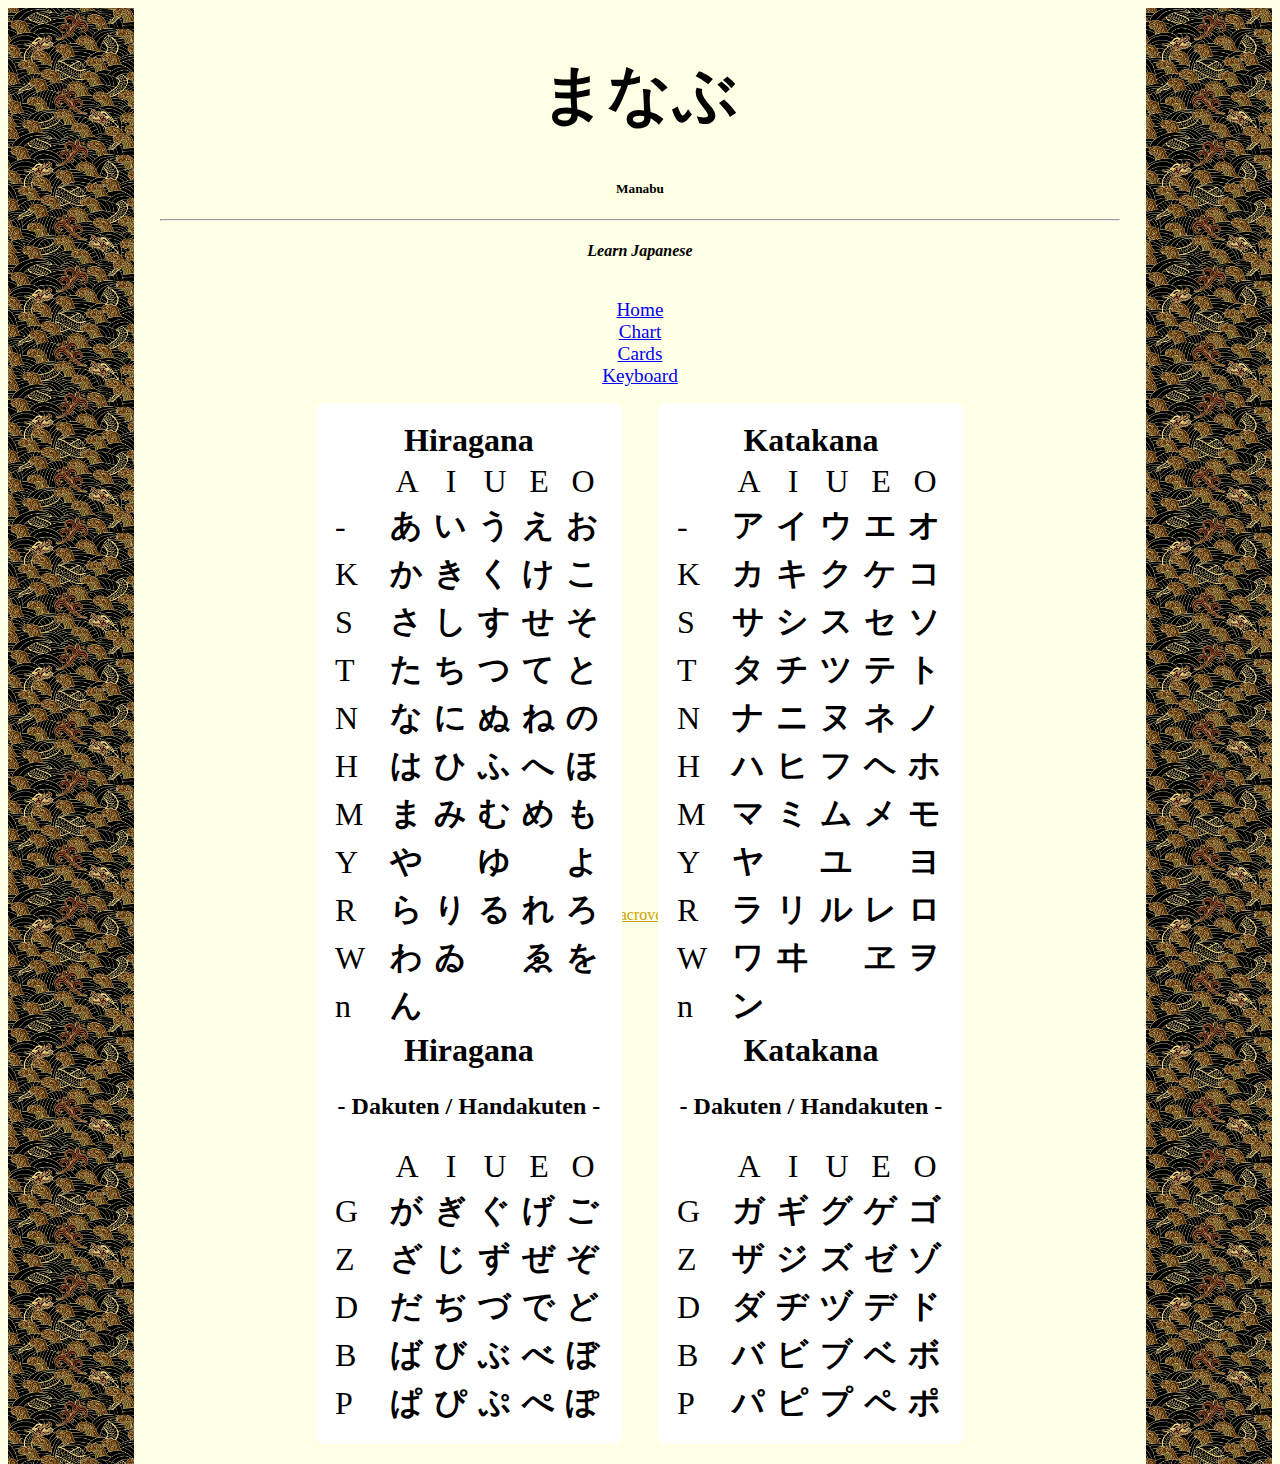
<file: chart.html>
<!DOCTYPE html>
<html lang="en-US">
    <head>
        <meta charset="utf-8" />
        <meta name="viewport" content="initial-scale=1.0, width=device-width" />
        <title>Manabu | Learn Japanese</title>
        <script src="https://code.jquery.com/jquery-3.3.1.slim.min.js" integrity="sha384-q8i/X+965DzO0rT7abK41JStQIAqVgRVzpbzo5smXKp4YfRvH+8abtTE1Pi6jizo" crossorigin="anonymous"></script>
        <script src="https://cdnjs.cloudflare.com/ajax/libs/popper.js/1.14.3/umd/popper.min.js" integrity="sha384-ZMP7rVo3mIykV+2+9J3UJ46jBk0WLaUAdn689aCwoqbBJiSnjAK/l8WvCWPIPm49" crossorigin="anonymous"></script>
        <link rel="stylesheet" href="https://stackpath.bootstrapcdn.com/bootstrap/4.1.3/css/bootstrap.min.css" integrity="sha384-MCw98/SFnGE8fJT3GXwEOngsV7Zt27NXFoaoApmYm81iuXoPkFOJwJ8ERdknLPMO" crossorigin="anonymous">
        <script src="https://stackpath.bootstrapcdn.com/bootstrap/4.1.3/js/bootstrap.min.js" integrity="sha384-ChfqqxuZUCnJSK3+MXmPNIyE6ZbWh2IMqE241rYiqJxyMiZ6OW/JmZQ5stwEULTy" crossorigin="anonymous"></script>
        <script src="js/pic.js"></script>
        <link rel="stylesheet" href="styles/manabuStyles.css" />
        <link rel="stylesheet" href="styles/chartStyles.css" />
        <script src="js/background.js"></script>
    </head>
    <body onload="resizeBackground()">
        <div id="masterContainer" class="container-fluid">
			<div class="background leftDiv"></div>
			
			<div class="centerDiv">

				<div id="mainBody">
					<div>
						<header>
							<h1>まなぶ</h1>
							<h5>Manabu</h5>
							<hr/>
							<h4><em>Learn Japanese</em></h4>
						</header>
					</div>
                    <br/>
                    
                    <nav>
                        <ul style="list-style: none; margin: 0; padding: 0;">
                            <a class="btn btn-dark" href="index.html"><li style="font-size:larger;">Home</li></a>
                            <a class="btn btn-dark" href="chart.html"><li style="font-size:larger;">Chart</li></a>
                            <a class="btn btn-dark" href="cards.html"><li style="font-size:larger;">Cards</li></a>
                            <a class="btn btn-dark" href="typing.html"><li style="font-size:larger;">Keyboard</li></a>
                        </ul>
                    </nav>

                    <div id="chartContainer">
                        <div class="chart">
                            <table>
                                <thead>
                                    <td colspan="6">Hiragana</td>
                                </thead>
                                <tr>
                                    <td>&nbsp;</td>
                                    <td>A</td>
                                    <td>I</td>
                                    <td>U</td>
                                    <td>E</td>
                                    <td>O</td>
                                </tr>
                                <tr>
                                    <td>-</td>
                                    <td>&#x3042;</td>
                                    <td>&#x3044;</td>
                                    <td>&#x3046;</td>
                                    <td>&#x3048;</td>
                                    <td>&#x304A;</td>
                                </tr>
                                <tr>
                                    <td>K</td>
                                    <td>&#x304B;</td>
                                    <td>&#x304D;</td>
                                    <td>&#x304F;</td>
                                    <td>&#x3051;</td>
                                    <td>&#x3053;</td>
                                </tr>
                                <tr>
                                    <td>S</td>
                                    <td>&#x3055;</td>
                                    <td>&#x3057;</td>
                                    <td>&#x3059;</td>
                                    <td>&#x305B;</td>
                                    <td>&#x305D;</td>
                                </tr>
                                <tr>
                                    <td>T</td>
                                    <td>&#x305F;</td>
                                    <td>&#x3061;</td>
                                    <td>&#x3064;</td>
                                    <td>&#x3066;</td>
                                    <td>&#x3068;</td>
                                </tr>
                                <tr>
                                    <td>N</td>
                                    <td>&#x306A;</td>
                                    <td>&#x306B;</td>
                                    <td>&#x306C;</td>
                                    <td>&#x306D;</td>
                                    <td>&#x306E;</td>
                                </tr>
                                <tr>
                                    <td>H</td>
                                    <td>&#x306F;</td>
                                    <td>&#x3072;</td>
                                    <td>&#x3075;</td>
                                    <td>&#x3078;</td>
                                    <td>&#x307B;</td>
                                </tr>
                                <tr>
                                    <td>M</td>
                                    <td>&#x307E;</td>
                                    <td>&#x307F;</td>
                                    <td>&#x3080;</td>
                                    <td>&#x3081;</td>
                                    <td>&#x3082;</td>
                                </tr>
                                <tr>
                                    <td>Y</td>
                                    <td>&#x3084;</td>
                                    <td>&nbsp;</td>
                                    <td>&#x3086;</td>
                                    <td>&nbsp;</td>
                                    <td>&#x3088;</td>
                                </tr>
                                <tr>
                                    <td>R</td>
                                    <td>&#x3089;</td>
                                    <td>&#x308A;</td>
                                    <td>&#x308B;</td>
                                    <td>&#x308C;</td>
                                    <td>&#x308D;</td>
                                </tr>
                                <tr>
                                    <td>W</td>
                                    <td>&#x308F;</td>
                                    <td>&#x3090;</td>
                                    <td>&nbsp;</td>
                                    <td>&#x3091;</td>
                                    <td>&#x3092;</td>
                                </tr>
                                <tr>
                                    <td>n</td>
                                    <td>&#x3093;</td>
                                </tr>
                                <thead>
                                    <td colspan="6">
                                        Hiragana
                                        <p style="font-size: 0.75em">- Dakuten / Handakuten -</p>
                                    </td>
                                </thead>
                                <tr>
                                    <td>&nbsp;</td>
                                    <td>A</td>
                                    <td>I</td>
                                    <td>U</td>
                                    <td>E</td>
                                    <td>O</td>
                                </tr>
                                <tr>
                                    <td>G</td>
                                    <td>&#x304C;</td>
                                    <td>&#x304E;</td>
                                    <td>&#x3050;</td>
                                    <td>&#x3052;</td>
                                    <td>&#x3054;</td>
                                </tr>
                                <tr>
                                    <td>Z</td>
                                    <td>&#x3056;</td>
                                    <td>&#x3058;</td>
                                    <td>&#x305A;</td>
                                    <td>&#x305C;</td>
                                    <td>&#x305E;</td>
                                </tr>
                                <tr>
                                    <td>D</td>
                                    <td>&#x3060;</td>
                                    <td>&#x3062;</td>
                                    <td>&#x3065;</td>
                                    <td>&#x3067;</td>
                                    <td>&#x3069;</td>
                                </tr>
                                <tr>
                                    <td>B</td>
                                    <td>&#x3070;</td>
                                    <td>&#x3073;</td>
                                    <td>&#x3076;</td>
                                    <td>&#x3079;</td>
                                    <td>&#x307C;</td>
                                </tr>
                                <tr>
                                    <td>P</td>
                                    <td>&#x3071;</td>
                                    <td>&#x3074;</td>
                                    <td>&#x3077;</td>
                                    <td>&#x307A;</td>
                                    <td>&#x307D;</td>
                                </tr>
                            </table>
                        </div>

                        <div class="chart">
                            <table>
                                <thead>
                                    <td colspan="6">Katakana</td>
                                </thead>
                                <tr>
                                    <td>&nbsp;</td>
                                    <td>A</td>
                                    <td>I</td>
                                    <td>U</td>
                                    <td>E</td>
                                    <td>O</td>
                                </tr>
                                <tr>
                                    <td>-</td>
                                    <td>&#x30A2;</td>
                                    <td>&#x30A4;</td>
                                    <td>&#x30A6;</td>
                                    <td>&#x30A8;</td>
                                    <td>&#x30AA;</td>
                                </tr>
                                <tr>
                                    <td>K</td>
                                    <td>&#x30AB;</td>
                                    <td>&#x30AD;</td>
                                    <td>&#x30AF;</td>
                                    <td>&#x30B1;</td>
                                    <td>&#x30B3;</td>
                                </tr>
                                <tr>
                                    <td>S</td>
                                    <td>&#x30B5;</td>
                                    <td>&#x30B7;</td>
                                    <td>&#x30B9;</td>
                                    <td>&#x30BB;</td>
                                    <td>&#x30BD;</td>
                                </tr>
                                <tr>
                                    <td>T</td>
                                    <td>&#x30BF;</td>
                                    <td>&#x30C1;</td>
                                    <td>&#x30C4;</td>
                                    <td>&#x30C6;</td>
                                    <td>&#x30C8;</td>
                                </tr>
                                <tr>
                                    <td>N</td>
                                    <td>&#x30CA;</td>
                                    <td>&#x30CB;</td>
                                    <td>&#x30CC;</td>
                                    <td>&#x30CD;</td>
                                    <td>&#x30CE;</td>
                                </tr>
                                <tr>
                                    <td>H</td>
                                    <td>&#x30CF;</td>
                                    <td>&#x30D2;</td>
                                    <td>&#x30D5;</td>
                                    <td>&#x30D8;</td>
                                    <td>&#x30DB;</td>
                                </tr>
                                <tr>
                                    <td>M</td>
                                    <td>&#x30DE;</td>
                                    <td>&#x30DF;</td>
                                    <td>&#x30E0;</td>
                                    <td>&#x30E1;</td>
                                    <td>&#x30E2;</td>
                                </tr>
                                <tr>
                                    <td>Y</td>
                                    <td>&#x30E4;</td>
                                    <td>&nbsp;</td>
                                    <td>&#x30E6;</td>
                                    <td>&nbsp;</td>
                                    <td>&#x30E8;</td>
                                </tr>
                                <tr>
                                    <td>R</td>
                                    <td>&#x30E9;</td>
                                    <td>&#x30EA;</td>
                                    <td>&#x30EB;</td>
                                    <td>&#x30EC;</td>
                                    <td>&#x30ED;</td>
                                </tr>
                                <tr>
                                    <td>W</td>
                                    <td>&#x30EF;</td>
                                    <td>&#x30F0;</td>
                                    <td>&nbsp;</td>
                                    <td>&#x30F1;</td>
                                    <td>&#x30F2;</td>
                                </tr>
                                <tr>
                                    <td>n</td>
                                    <td>&#x30F3;</td>
                                </tr>
                                <thead>
                                    <td colspan="6">
                                        Katakana
                                        <p style="font-size: 0.75em">- Dakuten / Handakuten -</p>
                                    </td>
                                </thead>
                                <tr>
                                    <td>&nbsp;</td>
                                    <td>A</td>
                                    <td>I</td>
                                    <td>U</td>
                                    <td>E</td>
                                    <td>O</td>
                                </tr>
                                <tr>
                                    <td>G</td>
                                    <td>&#x30AC;</td>
                                    <td>&#x30AE;</td>
                                    <td>&#x30B0;</td>
                                    <td>&#x30B2;</td>
                                    <td>&#x30B4;</td>
                                </tr>
                                <tr>
                                    <td>Z</td>
                                    <td>&#x30B6;</td>
                                    <td>&#x30B8;</td>
                                    <td>&#x30BA;</td>
                                    <td>&#x30BC;</td>
                                    <td>&#x30BE;</td>
                                </tr>
                                <tr>
                                    <td>D</td>
                                    <td>&#x30C0;</td>
                                    <td>&#x30C2;</td>
                                    <td>&#x30C5;</td>
                                    <td>&#x30C7;</td>
                                    <td>&#x30C9;</td>
                                </tr>
                                <tr>
                                    <td>B</td>
                                    <td>&#x30D0;</td>
                                    <td>&#x30D3;</td>
                                    <td>&#x30D6;</td>
                                    <td>&#x30D9;</td>
                                    <td>&#x30DC;</td>
                                </tr>
                                <tr>
                                    <td>P</td>
                                    <td>&#x30D1;</td>
                                    <td>&#x30D4;</td>
                                    <td>&#x30D7;</td>
                                    <td>&#x30DA;</td>
                                    <td>&#x30DD;</td>
                                </tr>
                            </table>
                        </div>
                    </div>
                </div> 

				<div class="customFooter">
					<a href="https://www.freepik.com/free-photos-vectors/background">Background vector created by macrovector_official - www.freepik.com</a>
                </div>

			</div>

			<div class="background rightDiv"></div>
		</div>
    </body>
</html>
</file>
<file: styles/manabuStyles.css>
body {
	background-color: #ffffe6;
}

.btn-kana, .btn-control {
	font-weight: bold !important;
	margin: 0.25em;
	text-align: center;
}

.btn-kana {
	height: 40px;
	width: 40px;
	font-size:1.25em;
	display: inline-block;
}

header {
	text-align: center;
}

h1 {
	font-size: 4em;
}

h1, h5 {
	font-weight: bolder;
}

#display {
	width: 80%;
}

@media screen and (max-width: 800px) {
	#display {
		width: 100%;
	}
}

#mainBody {
	height: 95%;
	clear: both;
	display: block;
}

.customFooter {
	clear: both;
	position: relative;
	bottom: 0;
	display: block;
	z-index: -100;
}

	.customFooter a {
		color: #CCA300;
	}

#masterContainer {
	background-color: transparent;
	text-align: center;
}

.background {
	background-image: url("../img/dragon.jpg");
	background-repeat: repeat;
	background-size: contain;
}

.leftDiv, .rightDiv, .centerDiv {
	background-color: transparent;
	float: left;
	/* display: inline-block; */
	height: 100vh;
}

.leftDiv, .rightDiv {
	width: 10%;
}

.centerDiv {
	margin: 0 2%;
	width: 76%;
}

#japanPic {
	margin-top: 1em;
	background-color: transparent;
	background-position: 50% 50%;
	background-repeat: no-repeat;
	background-size: contain;
	background-image: url("#");
	min-height: 500px;
}
</file>
<file: styles/chartStyles.css>
.chart {
    background-color: white;
    padding: 1em;
    margin: 1em;
    border-radius: 0.5em;
    display: inline-block;
}
.chart td {
    font-weight: bold;
    font-size: 2em;
}
.chart table tr:first-child td {
    font-weight: normal;
}
.chart table td:first-child {
    text-align: left;
    min-width: 1.5em;
    font-weight: normal;
}
.chart table thead td:first-child {
    text-align: center;
    font-weight: bold;
}
.chart td {
    min-width: 1.25em;
}
</file>
